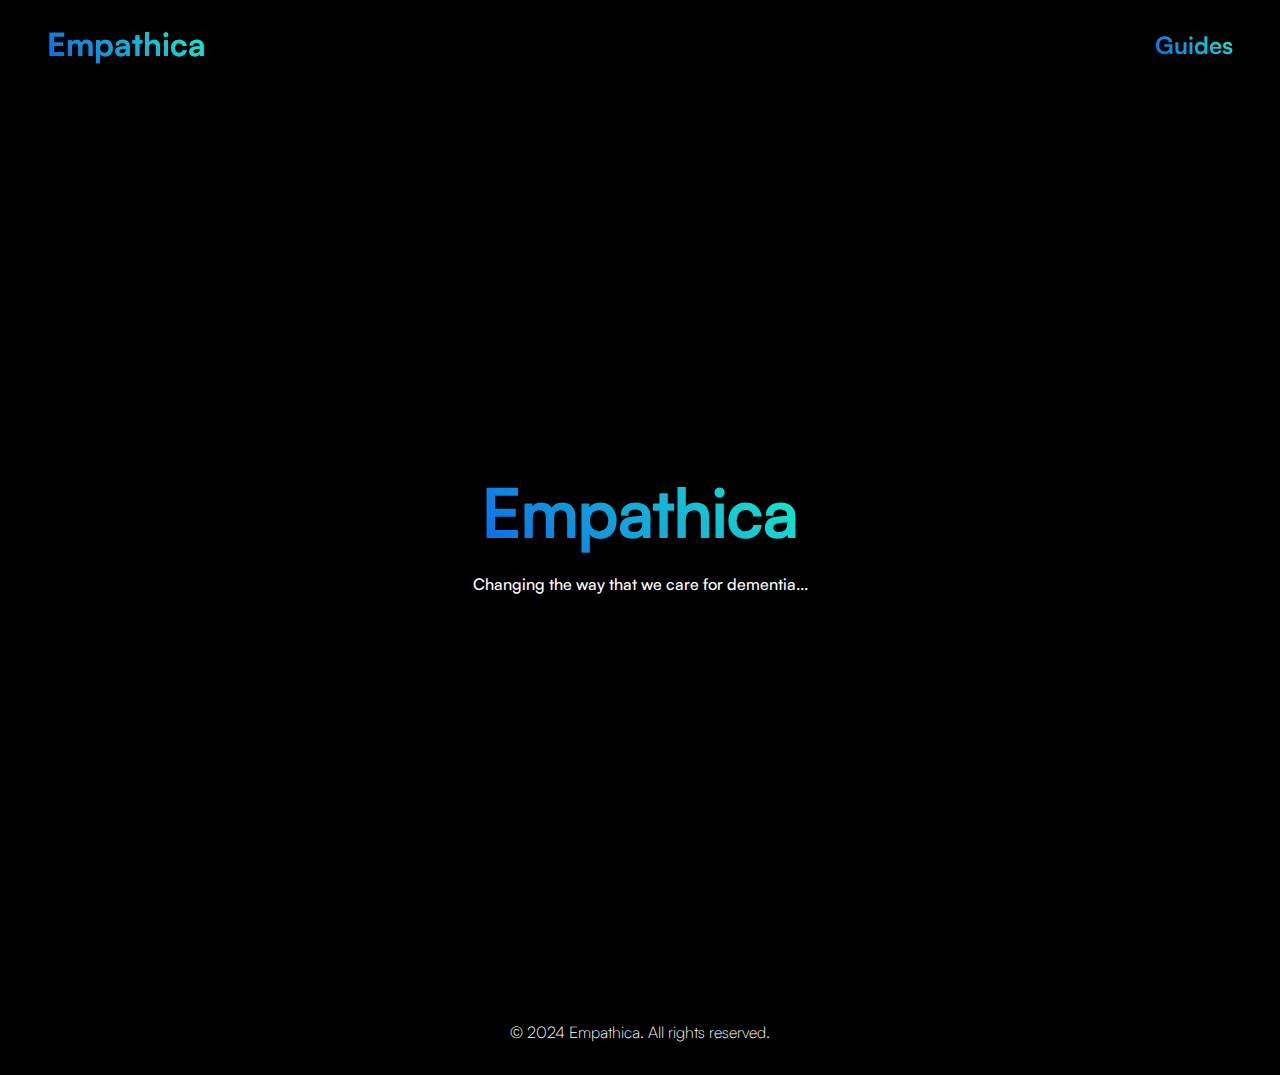
<file: index.html>
<!DOCTYPE html>
<html lang="en">
<head>
    <meta charset="UTF-8">
    <meta name="viewport" content="width=device-width, initial-scale=1.0">
    <title>Empathica</title>
    <link rel="stylesheet" href="style.css">
    <link rel="stylesheet" href="fonts.css">
</head>
<body>

    <header>
        <h1><a href="index.html">Empathica</a></h1>
        <h2><a href="guides.html">Guides</a></h2>
    </header>

    <main>
        <div>
            <h3>Empathica</h3>
            <p>Changing the way that we care for dementia...</p>
        </div>
    </main>

    <footer>
        <p>&copy; 2024 Empathica. All rights reserved.</p>
    </footer>

</body>
</html>
</file>
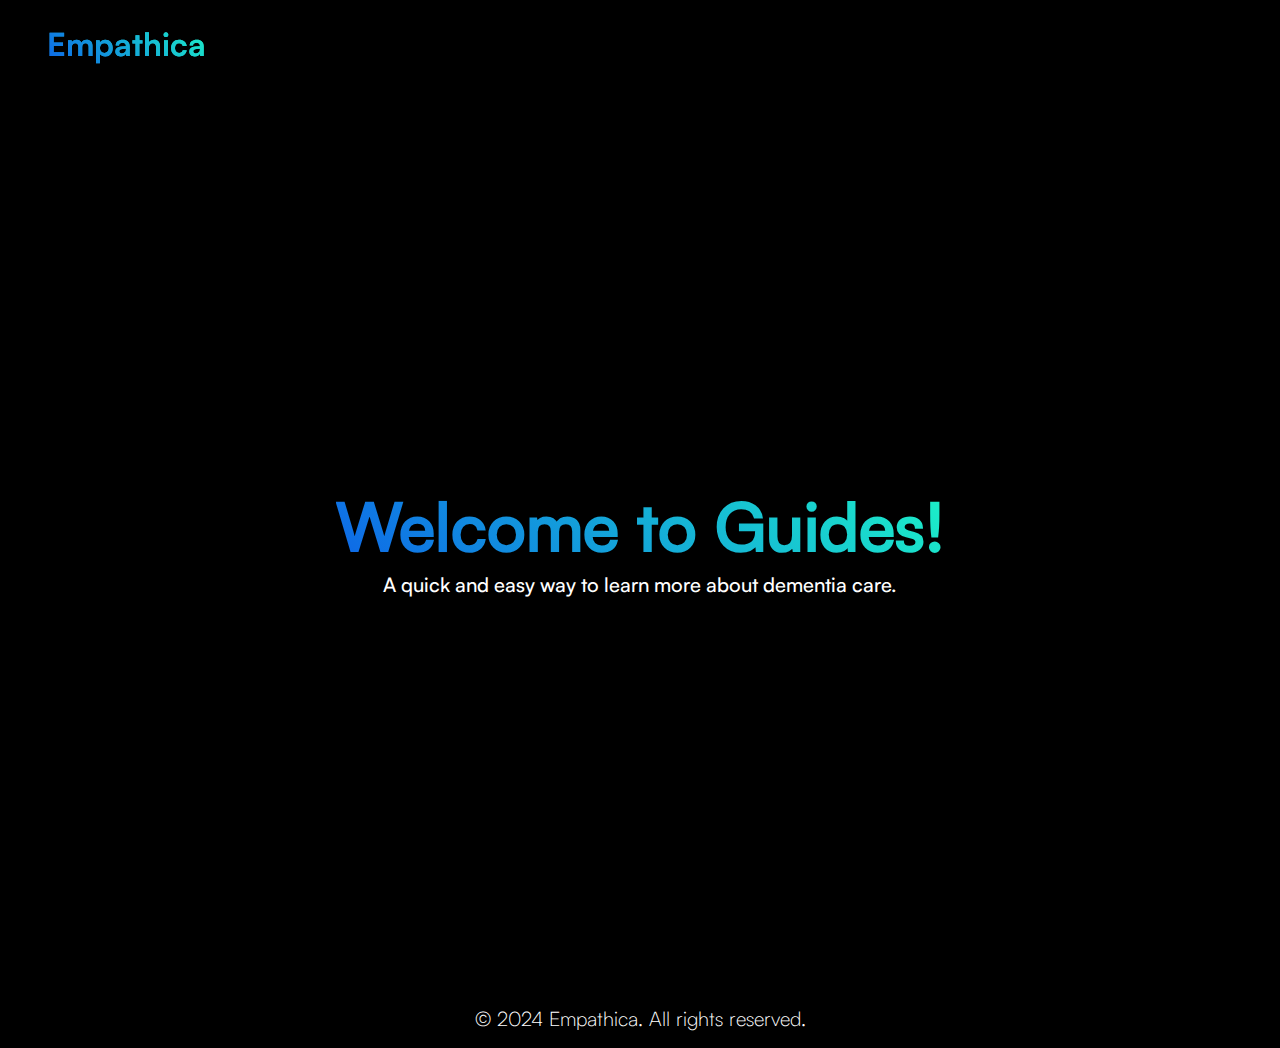
<file: guides.html>
<!DOCTYPE html>
<html lang="en">
<head>
    <meta charset="UTF-8">
    <meta name="viewport" content="width=device-width, initial-scale=1.0">
    <title>Empathica</title>
    <link rel="stylesheet" href="guides.css">
    <link rel="stylesheet" href="fonts.css">
</head>
<body>

    <header>
        <h1><a href="index.html">Empathica</a></h1>
    </header>

    <main>
        <div>
            <h2>Welcome to Guides!</h2>
            <p>A quick and easy way to learn more about dementia care.</p>
        </div>
    </main>

    <footer>
        <p>&copy; 2024 Empathica. All rights reserved.</p>
    </footer>

</body>
</html>
</file>
<file: style.css>
/* style.css */

body {
    margin: 0;
    padding: 0;
    box-sizing: border-box;
}

header {
    display: flex;
    align-items: center;
    background-color: black;
    font-family: 'Satoshi-Bold';
    color: #fff;
    padding: 0.1em;
}

h1 {
    text-align: left;
    padding-left: 5vh;
    background: -webkit-linear-gradient(45deg, #0d65e8, #1cf2c7);
    -webkit-background-clip: text;
    -webkit-text-fill-color: transparent;
}

h2 {
    margin-left: auto;
    margin-right: 5vh;
}

h3 {
    font-size: 50pt;
    font-family: 'Satoshi-Medium';
    background: -webkit-linear-gradient(45deg, #0d65e8, #1cf2c7);
    -webkit-background-clip: text;
    -webkit-text-fill-color: transparent;
    margin: auto;
}

a {
    background: -webkit-linear-gradient(45deg, #0d65e8, #1cf2c7);
    -webkit-background-clip: text;
    -webkit-text-fill-color: transparent;
}

main {
    display: flex;
    background-color: black;
    color: white;
    font-family: 'Satoshi-Medium';
    justify-content: center;
    align-items: center;
    min-height: 100vh;
}

main div {
    text-align: center;
}

footer {
    background-color: black;
    font-family: 'Satoshi-Light';
    color: #fff;
    text-align: center;
    padding: 1em;
}
</file>
<file: fonts.css>
/* fonts.css */

@font-face {
    font-family: 'Satoshi-Black';
    src: url('fonts/Satoshi-Black.otf');
}

@font-face {
    font-family: 'Satoshi-BlackItalic';
    src: url('fonts/Satoshi-BlackItalic.otf');
}

@font-face {
    font-family: 'Satoshi-Bold';
    src: url('fonts/Satoshi-Bold.otf');
}

@font-face {
    font-family: 'Satoshi-BoldItalic';
    src: url('fonts/Satoshi-BoldItalic.otf');
}

@font-face {
    font-family: 'Satoshi-Italic';
    src: url('fonts/Satoshi-Italic.otf');
}

@font-face {
    font-family: 'Satoshi-Light';
    src: url('fonts/Satoshi-Light.otf');
}

@font-face {
    font-family: 'Satoshi-LightItalic';
    src: url('fonts/Satoshi-LightItalic.otf');
}

@font-face {
    font-family: 'Satoshi-Medium';
    src: url('fonts/Satoshi-Medium.otf');
}

@font-face {
    font-family: 'Satoshi-MediumItalic';
    src: url('fonts/Satoshi-MediumItalic.otf');
}

@font-face {
    font-family: 'Satoshi-Regular';
    src: url('fonts/Satoshi-Regular.otf');
}
</file>
<file: guides.css>
/* guides.css */

body {
    margin: 0;
    padding: 0;
    box-sizing: border-box;
}

header {
    display: flex;
    align-items: center;
    background-color: black;
    font-family: 'Satoshi-Bold';
    color: #fff;
    padding: 0.1em;
}

h1 {
    text-align: left;
    padding-left: 5vh;
    background: -webkit-linear-gradient(45deg, #0d65e8, #1cf2c7);
    -webkit-background-clip: text;
    -webkit-text-fill-color: transparent;
}

h2 {
    font-size: 50pt;
    font-family: 'Satoshi-Medium';
    background: -webkit-linear-gradient(45deg, #0d65e8, #1cf2c7);
    -webkit-background-clip: text;
    -webkit-text-fill-color: transparent;
    margin: auto;
}

p {
    font-size: 15pt;
    margin: auto;
}

main {
    display: flex;
    background-color: black;
    color: white;
    font-family: 'Satoshi-Medium';
    justify-content: center;
    align-items: center;
    min-height: 100vh;
}

main div {
    text-align: center;
}

footer {
    background-color: black;
    font-family: 'Satoshi-Light';
    color: #fff;
    text-align: center;
    padding: 1em;
}

a {
    background: -webkit-linear-gradient(45deg, #0d65e8, #1cf2c7);
    -webkit-background-clip: text;
    -webkit-text-fill-color: transparent;
}
</file>
